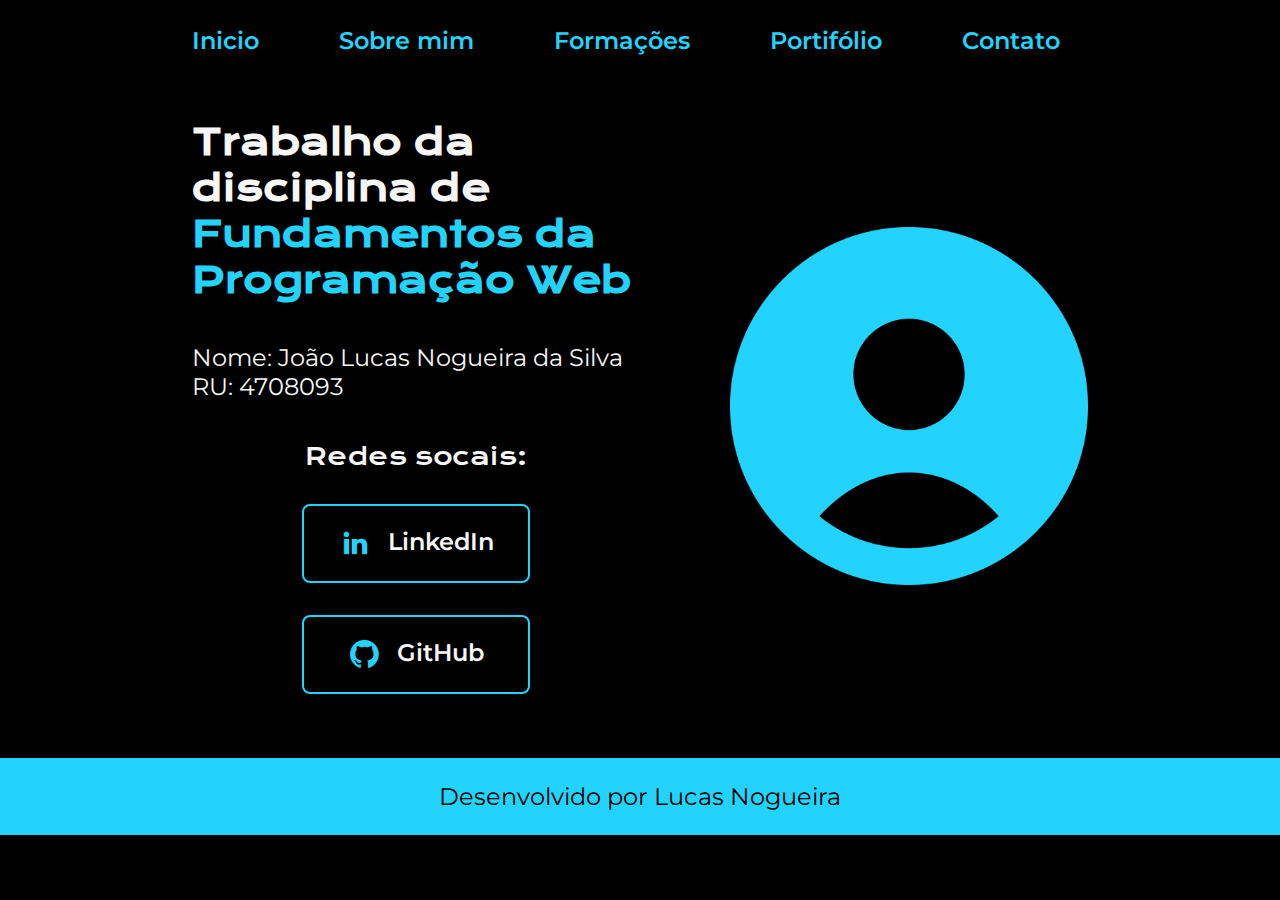
<file: index.html>
<!DOCTYPE html>
<html lang="pt-br">
<head>
    <meta charset="UTF-8">
    <meta name="viewport" content="width=device-width, initial-scale=1.0">
    <title>Inicio</title>
<link rel="stylesheet" href="./styles/style.css">
</head>
<body>
    <header class="cabecalho">
        <nav class="cabecalho__menu">
            <a class="cabecalho__menu_link" href="index.html">Inicio</a>
            <a class="cabecalho__menu_link" href="sobremim.html">Sobre mim</a>
            <a class="cabecalho__menu_link" href="formações.html">Formações</a>
            <a class="cabecalho__menu_link" href="portifolio.html">Portifólio</a>
            <a class="cabecalho__menu_link" href="contato.html">Contato</a>       
        </nav>
    </header>

    <main class="apresentacao">
        <section class="apresentacao__conteudo">
            <h1 class="apresentacao__conteudo__titulo">Trabalho da disciplina de <strong class="titulo-destaque">Fundamentos da Programação Web</strong></h1>
            
            <p class="apresentacao__conteudo__texto">Nome: João Lucas Nogueira da Silva <br> RU: 4708093</p>
            
            <div class="apresentacao__links">
                <h2 class="apresentacao__links__subtitulo">Redes socais:</h2>
                <a class="apresentacao__links__link" href="https://www.linkedin.com/in/lucasnogueirae2/">
                    <img src="./styles/assets/linkedin.png" alt="logo linkedin">
                    LinkedIn 
                </a>
                <a class="apresentacao__links__link" href="https://github.com/lucasxyc">
                    <img src="./styles/assets/github.png" alt="logo github">
                    GitHub
                </a>
            </div>
        </section>
            <img class="apresentacao__imagem" src="./styles/assets/perfil.png" alt='perfil sem foto'>
    </main>

    <footer class="rodape">Desenvolvido por Lucas Nogueira</footer>
</body>
</html>
</file>
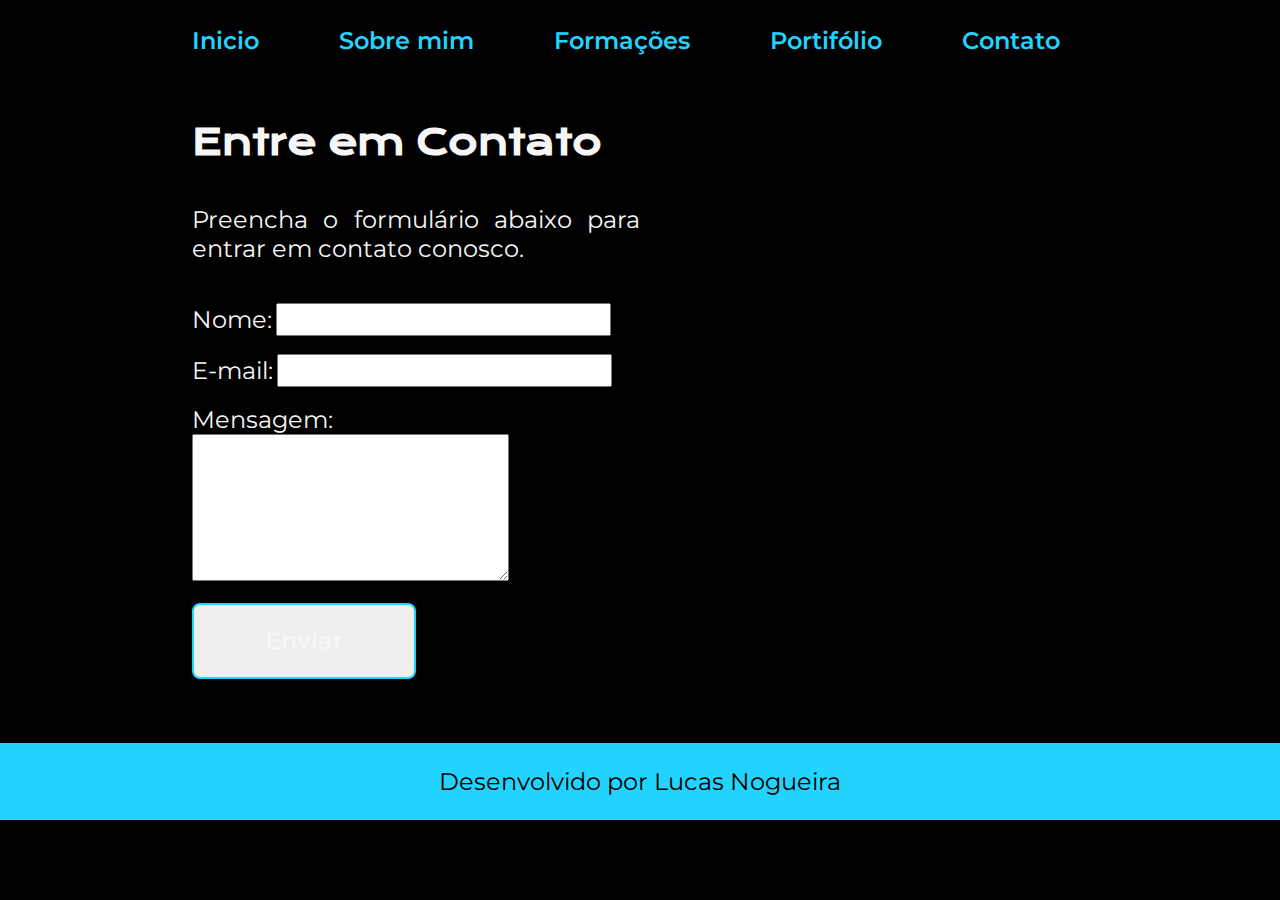
<file: contato.html>
<!DOCTYPE html>
<html lang="pt-br">
<head>
    <meta charset="UTF-8">
    <meta name="viewport" content="width=device-width, initial-scale=1.0">
    <title>Contatos</title>
<link rel="stylesheet" href="./styles/style.css">
</head>
<body>
    <header class="cabecalho">
        <nav class="cabecalho__menu">
            <a class="cabecalho__menu_link" href="index.html">Inicio</a>
            <a class="cabecalho__menu_link" href="sobremim.html">Sobre mim</a>
            <a class="cabecalho__menu_link" href="formações.html">Formações</a>
            <a class="cabecalho__menu_link" href="portifolio.html">Portifólio</a>
            <a class="cabecalho__menu_link" href="contato.html">Contato</a>       
        </nav>
    </header>
    
    
    <section class="apresentacao">
        <div class="apresentacao__conteudo">
            <h2 class="apresentacao__conteudo__titulo">
                <span class="apresentacao__conteudo__titulo">Entre em Contato</span>
            </h2>
            <p class="apresentacao__conteudo__texto">Preencha o formulário abaixo para entrar em contato conosco.</p>

            <form action="/enviar-contato" method="post">
                <label class="apresentacao__conteudo__texto" for="nome">Nome:</label>
                <input class="apresentacao__conteudo__texto" type="text" id="nome" name="nome" required>
                <br><br>

                <label class="apresentacao__conteudo__texto" for="email">E-mail:</label>
                <input class="apresentacao__conteudo__texto" type="email" id="email" name="email" required>
                <br><br>

                <label class="apresentacao__conteudo__texto" for="mensagem">Mensagem:<br></label>
                <textarea class="apresentacao__conteudo__texto" id="mensagem" name="mensagem" rows="5" required></textarea>
                <br><br>

                <input class="apresentacao__links__link" type="submit" value="Enviar">
            </form>
        </div>
    </section>

    <footer class="rodape">
        Desenvolvido por Lucas Nogueira
    </footer>
</body>
</html>
</file>
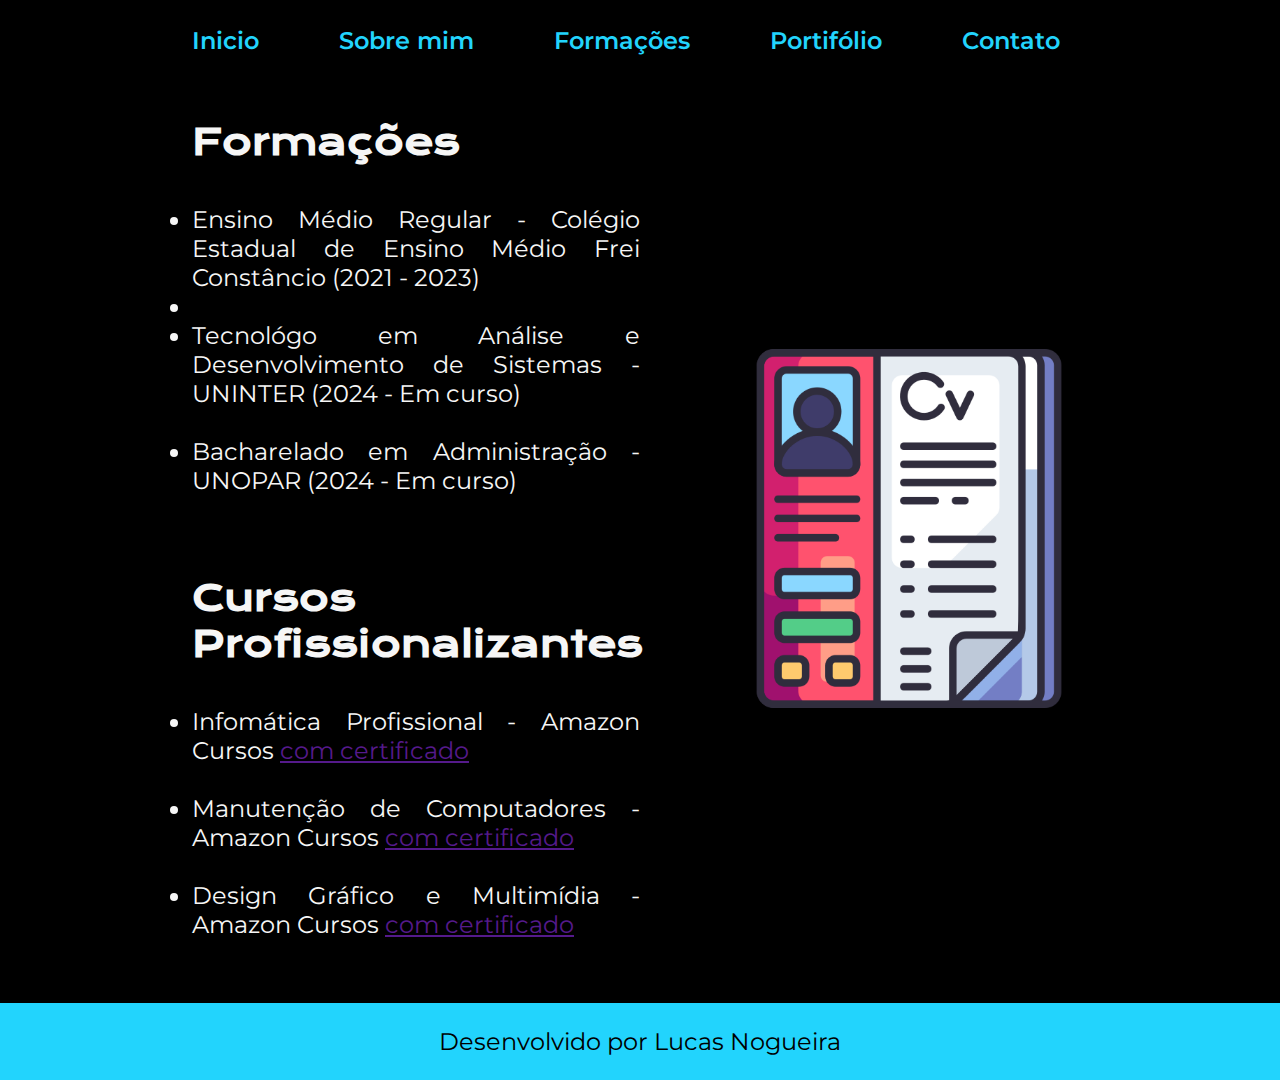
<file: formações.html>
<!DOCTYPE html>
<html lang="pt-br">
<head>
    <meta charset="UTF-8">
    <meta name="viewport" content="width=device-width, initial-scale=1.0">
    <title>Formações</title>
<link rel="stylesheet" href="./styles/style.css">
</head>
<body>
    <header class="cabecalho">
        <nav class="cabecalho__menu">
            <a class="cabecalho__menu_link" href="index.html">Inicio</a>
            <a class="cabecalho__menu_link" href="sobremim.html">Sobre mim</a>
            <a class="cabecalho__menu_link" href="formações.html">Formações</a>
            <a class="cabecalho__menu_link" href="portifolio.html">Portifólio</a>
            <a class="cabecalho__menu_link" href="contato.html">Contato</a>       
        </nav>
    </header>

    <main class="apresentacao">
        <section class="apresentacao__conteudo">
            <h1 class="apresentacao__conteudo__titulo">Formações</h1>
            <ul class="apresentacao__conteudo__texto">
                <li> Ensino Médio Regular - Colégio Estadual de Ensino Médio Frei Constâncio (2021 - 2023) <li>
                <br>
                <li> Tecnológo em Análise e Desenvolvimento de Sistemas - UNINTER (2024 - Em curso) </li>
                <br>
                <li> Bacharelado em Administração - UNOPAR (2024 - Em curso)</li>
            </ul>
            </p>
            <h2 class="apresentacao__conteudo__titulo">Cursos Profissionalizantes</h2>
            <div class="apresentacao__conteudo__texto">
            <ul class="apresentacao__conteudo__texto">
                <li>Infomática Profissional - Amazon Cursos <a href="">com certificado</a> </li>
    
                <br><li>Manutenção de Computadores - Amazon Cursos <a href="">com certificado</a> </li>
                
                <br><li>Design Gráfico e Multimídia  - Amazon Cursos <a href="">com certificado</a> </li>
               
            </ul>
            </div>    
        </section>
        <img class="apresentacao__imagem" src="./styles/assets/cv.png" alt="foto mini curriculo">
    </main>
    <footer class="rodape">Desenvolvido por Lucas Nogueira</footer>
</body>
</html>
</file>
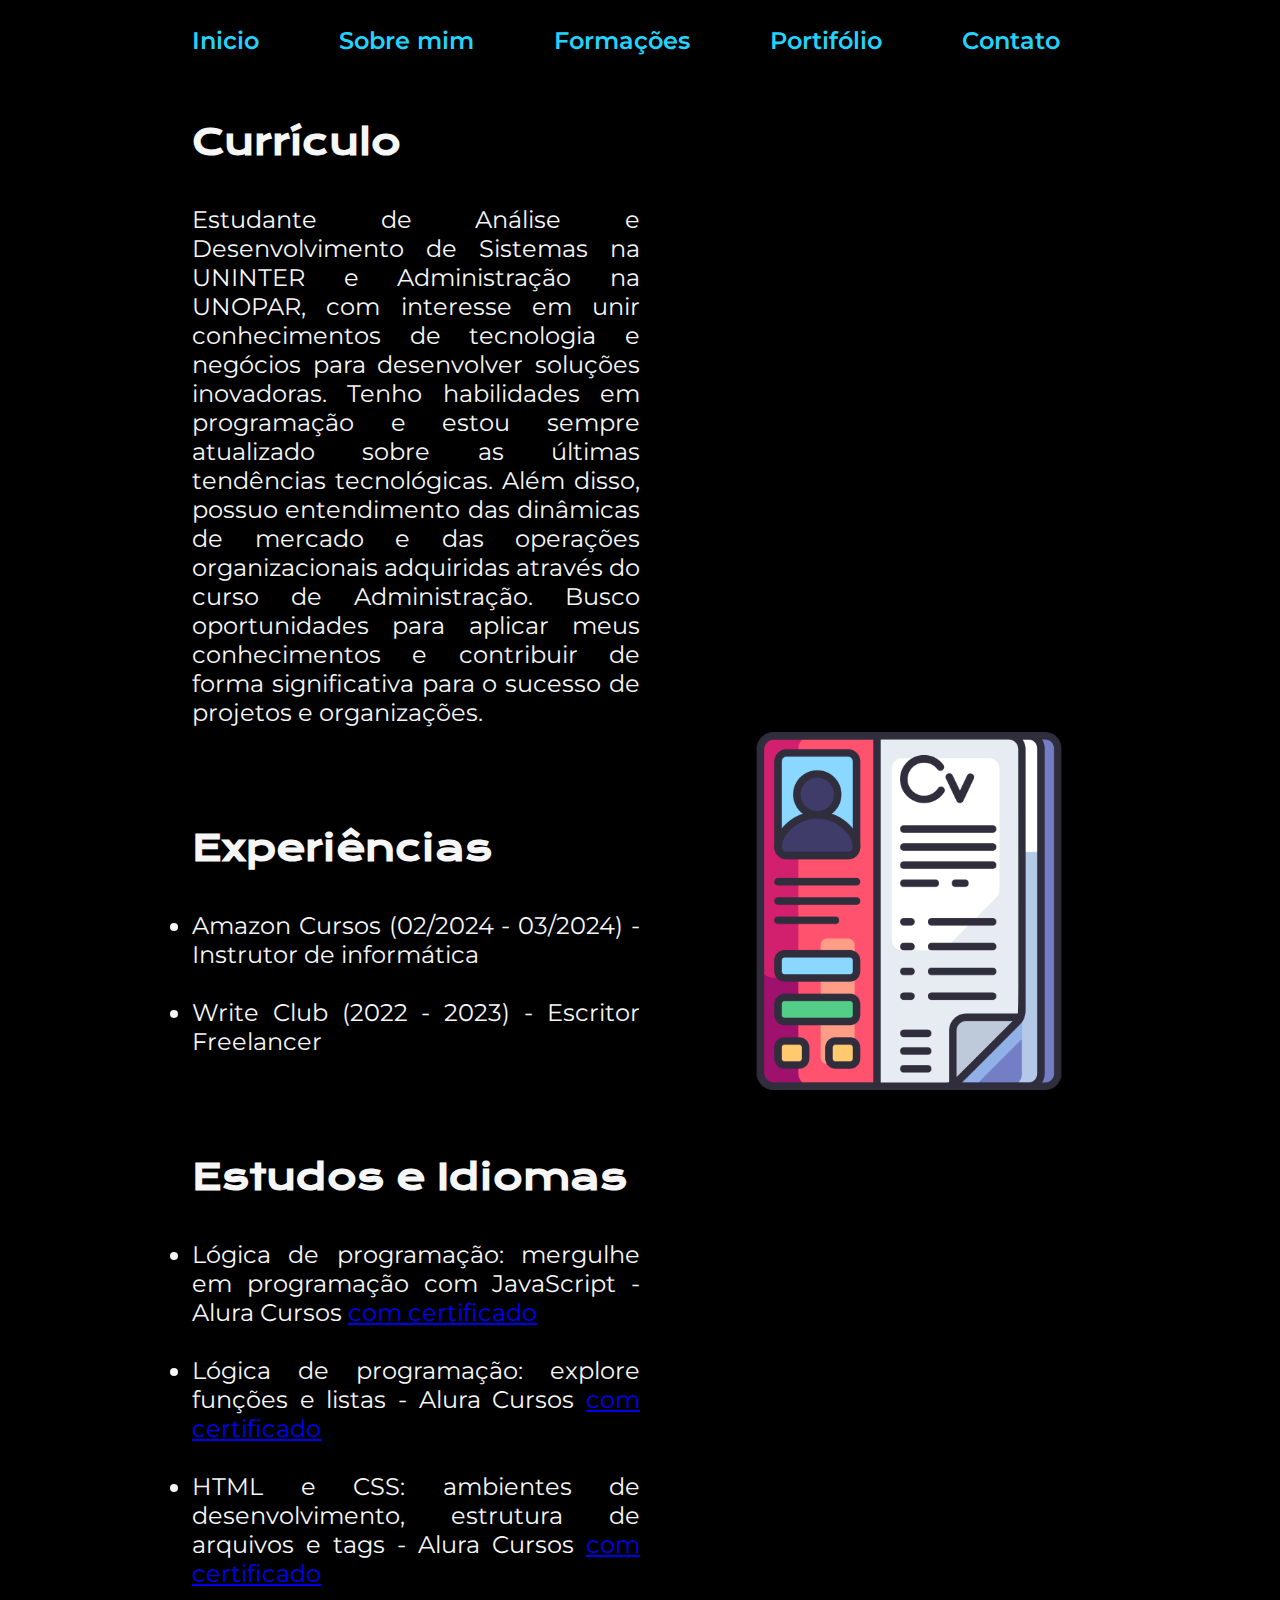
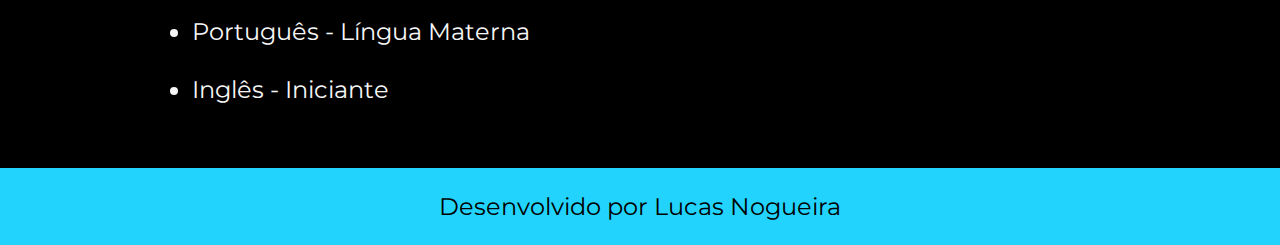
<file: portifolio.html>
<!DOCTYPE html>
<html lang="en">
<head>
    <meta charset="UTF-8">
    <meta name="viewport" content="width=device-width, initial-scale=1.0">
    <title>Portifólio</title>
    <link rel="stylesheet" href="./styles/style.css">
</head>

<body>
    <header class="cabecalho">
        <nav class="cabecalho__menu">
            <a class="cabecalho__menu_link" href="index.html">Inicio</a>
            <a class="cabecalho__menu_link" href="sobremim.html">Sobre mim</a>
            <a class="cabecalho__menu_link" href="formações.html">Formações</a>
            <a class="cabecalho__menu_link" href="portifolio.html">Portifólio</a>
            <a class="cabecalho__menu_link" href="contato.html">Contato</a>       
        </nav>
    </header>
    
    <main class="apresentacao">
        <section class="apresentacao__conteudo">
            <h1 class="apresentacao__conteudo__titulo">Currículo</h1>
            <p class="apresentacao__conteudo__texto">
                Estudante de Análise e Desenvolvimento de Sistemas na UNINTER e Administração na UNOPAR, com interesse em unir conhecimentos de tecnologia e negócios para desenvolver soluções inovadoras. Tenho habilidades em programação e estou sempre atualizado sobre as últimas tendências tecnológicas. Além disso, possuo entendimento das dinâmicas de mercado e das operações organizacionais adquiridas através do curso de Administração. Busco oportunidades para aplicar meus conhecimentos e contribuir de forma significativa para o sucesso de projetos e organizações.
            </p>
            
            <br>
            <h2 class="apresentacao__conteudo__titulo">Experiências</h2>
            <ul class="apresentacao__conteudo__texto">
                <li> Amazon Cursos (02/2024 - 03/2024) - Instrutor de informática </li>
                <br>
                <li> Write Club (2022 - 2023) - Escritor Freelancer </li>
            </ul>
            
            <br>
            <h2 class="apresentacao__conteudo__titulo">Estudos e Idiomas</h2>
            <div class="apresentacao__conteudo__texto">
            <ul class="apresentacao__conteudo__texto">
                <li>Lógica de programação: mergulhe em programação com JavaScript - Alura Cursos <a href="https://cursos.alura.com.br/certificate/lucasnogueirae2/logica-programacao-mergulhe-programacao-javascript">com certificado</a> </li>
    
                <br><li>Lógica de programação: explore funções e listas - Alura Cursos <a href="https://cursos.alura.com.br/certificate/lucasnogueirae2/logica-programacao-funcoes-listas">com certificado</a></li>
                
                <br><li>HTML e CSS: ambientes de desenvolvimento, estrutura de arquivos e tags - Alura Cursos <a href="https://cursos.alura.com.br/certificate/lucasnogueirae2/html-css-ambiente-arquivos-tags">com certificado</a></li>

                <br><li> Português - Língua Materna </li>
                <br><li> Inglês - Iniciante </li>
               
            </ul>
            </div>   
            
        
        </section>
            <img class="apresentacao__imagem" src="./styles/assets/cv.png" alt="foto mini curriculo">
    </main> 
    
    <footer class="rodape">Desenvolvido por Lucas Nogueira</footer>
</body>
</html>
</file>
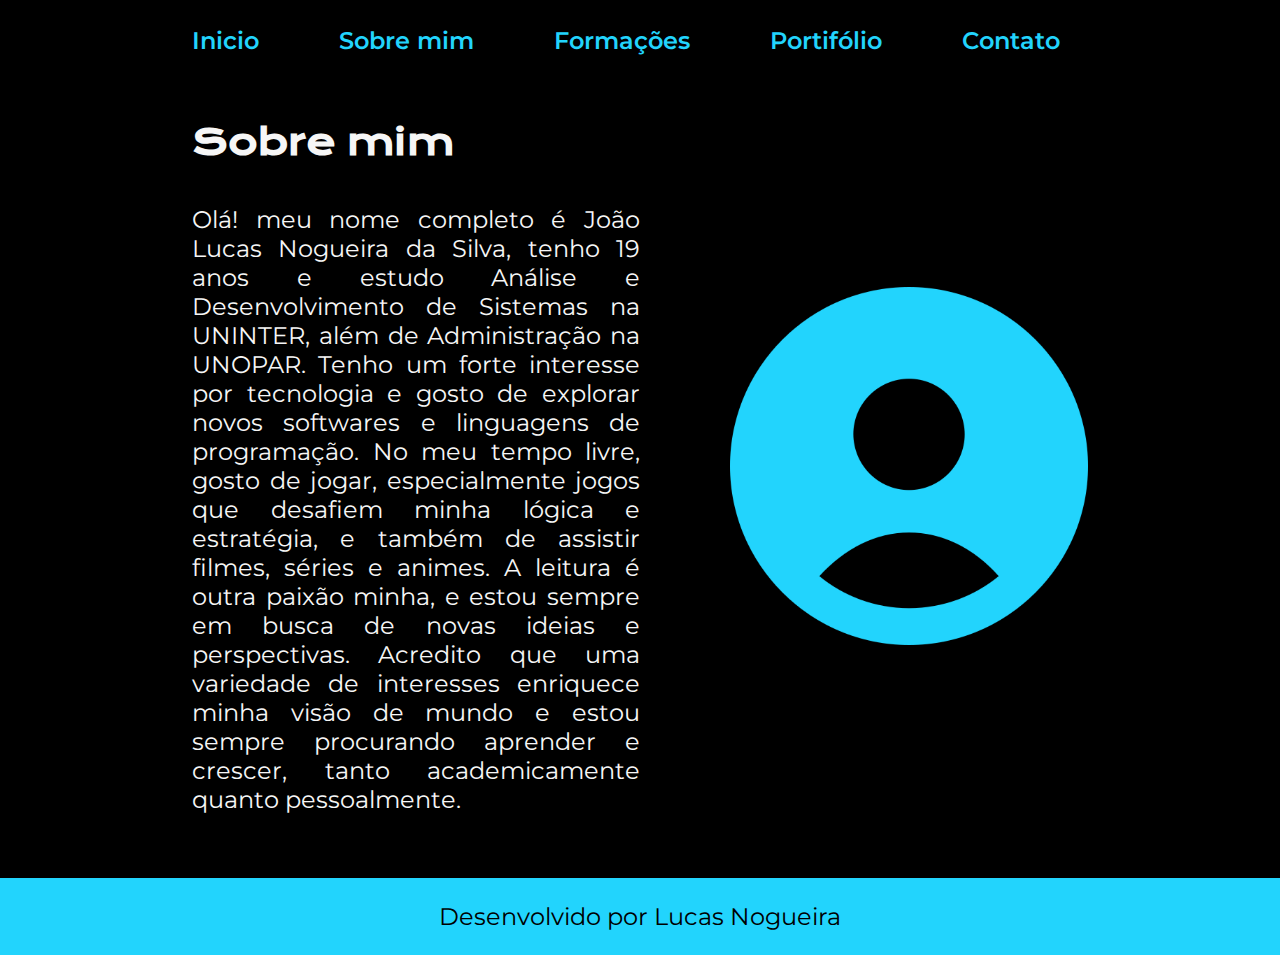
<file: sobremim.html>
<!DOCTYPE html>
<html lang="pt-br">
<head>
    <meta charset="UTF-8">
    <meta name="viewport" content="width=device-width, initial-scale=1.0">
    <title>Sobre Mim</title>
    <link rel="stylesheet" href="./styles/style.css">
</head>
<body>
    <header class="cabecalho">
        <nav class="cabecalho__menu">
            <a class="cabecalho__menu_link" href="index.html">Inicio</a>
            <a class="cabecalho__menu_link" href="sobremim.html">Sobre mim</a>
            <a class="cabecalho__menu_link" href="formações.html">Formações</a>
            <a class="cabecalho__menu_link" href="portifolio.html">Portifólio</a>
            <a class="cabecalho__menu_link" href="contato.html">Contato</a>       
        </nav>
    </header>
    
    <main class="apresentacao">
        <section class="apresentacao__conteudo">
            <h1 class="apresentacao__conteudo__titulo">Sobre mim</h1>
            <p class="apresentacao__conteudo__texto">
                Olá! meu nome completo é João Lucas Nogueira da Silva, tenho 19 anos e estudo Análise e Desenvolvimento de Sistemas na UNINTER, além de Administração na UNOPAR. Tenho um forte interesse por tecnologia e gosto de explorar novos softwares e linguagens de programação. No meu tempo livre, gosto de jogar, especialmente jogos que desafiem minha lógica e estratégia, e também de assistir filmes, séries e animes. A leitura é outra paixão minha, e estou sempre em busca de novas ideias e perspectivas. Acredito que uma variedade de interesses enriquece minha visão de mundo e estou sempre procurando aprender e crescer, tanto academicamente quanto pessoalmente.
            </p>
        </section>
        <img class="apresentacao__imagem" src="./styles/assets/perfil.png" alt='perfil sem foto'>
    </main>
    <footer class="rodape">Desenvolvido por Lucas Nogueira</footer>
</body>
</html>
</file>
<file: styles/style.css>
@import url('https://fonts.googleapis.com/css2?family=Krona+One&family=Montserrat:ital,wght@0,100..900;1,100..900&display=swap');

* {
    margin: 0;
    padding: 0;
}

body {
    box-sizing: border-box;
    background-color: black;
    color: #F6F6F6;
}

.cabecalho {
    padding: 2% 0 0 15%;
}

.cabecalho__menu {
    display: flex;
    gap: 80px;
}
.cabecalho__menu_link {
    text-decoration: none;
    color: #22D4FD;
    font-family: "Montserrat", sans-serif;
    font-weight: 600;
    font-size: 24px;
}
.apresentacao{
    gap: 82px;
    padding: 5% 15%;
    display: flex;
    align-items: center;
    justify-content: space-between;
}

.apresentacao__conteudo{
    width: 50%;
    display: flex;
    flex-direction: column;
    gap: 40px;
}

.apresentacao__conteudo__titulo {
    font-size: 36px;
    font-family: 'Krona One', sans-serif;
}

.titulo-destaque {
    color: #22D4FD;
}

.apresentacao__conteudo__texto {
    font-size: 24px;
    font-family: "Montserrat", sans-serif;
    text-align: justify;
}

.apresentacao__links {
    display: flex;
    flex-direction: column;
    justify-content: space-between;
    align-items: center;
    gap: 32px;
}

.apresentacao__links__subtitulo {
    font-family: 'Krona One', sans-serif;
    font-weight: 400;
    font-size: 24px;
}

.apresentacao__links__link {
    display: flex;
    justify-content: center;
    gap: 16px;
    border: 2px solid #22D4FD;
    width: 50%;
    text-align: center;
    border-radius: 8px;
    font-size: 24px;
    font-weight: 600;
    padding: 21.5px 0px;
    text-decoration: none;
    color: #F6F6F6;
    font-family: "Montserrat", sans-serif;
}

.apresentacao__links__link:hover {
    background-color: #272727;
}

.apresentacao__imagem {
    width: 40%;
}

.rodape {
    color: black;
    background-color: #22D4FD;
    padding: 24px;
    text-align: center;
    font-family: "Montserrat", sans-serif;
    font-size: 24px;
    font-weight: 400;
}

@media (max-width: 1200px) {
    .cabecalho__menu {
        justify-content: center;
    }
    
    .cabecalho{
        padding: 10%;
    }

    .apresentacao {
        padding: 5%;
        flex-direction: column-reverse;
    }
    .apresentacao__conteudo {
        width: auto;
    }
}
</file>
